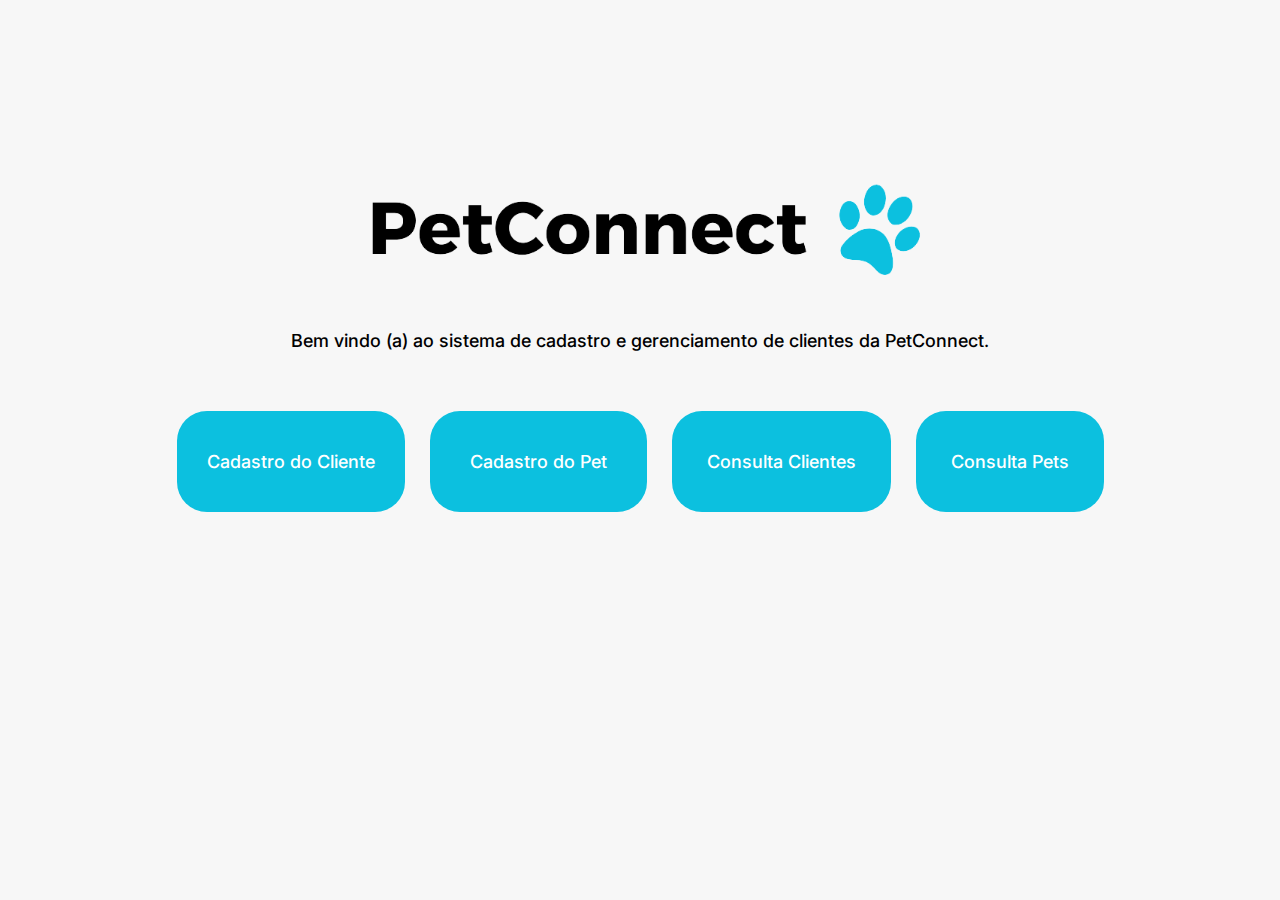
<file: templates/index.html>
<!DOCTYPE html>
<html lang="pt-BR">
<head>
    <meta charset="UTF-8">
    <meta name="viewport" content="width=device-width, initial-scale=1.0">
    <title>PetConnect</title>
    <link rel="stylesheet" href="../static/css/style.css">
</head>
<body>

    <header>
        <img src="../static/images/PetConnect.png" alt="logo">
    </header>

    <main>
        <section class="apresentacao">
            <span>Bem vindo (a) ao sistema de cadastro e gerenciamento de clientes da PetConnect.</span>
        </section>
        <section class="container">
            <a href="/clientes" class="cadastroCliente">Cadastro do Cliente</a>
            <a href="/pets" class="cadastroPet">Cadastro do Pet</a>
            <a href="/consultaclientes" class="consulta">Consulta Clientes</a>
            <a href="/consultapets" class="consulta">Consulta Pets</a>
        </section>
    </main>

</body>
</html>
</file>
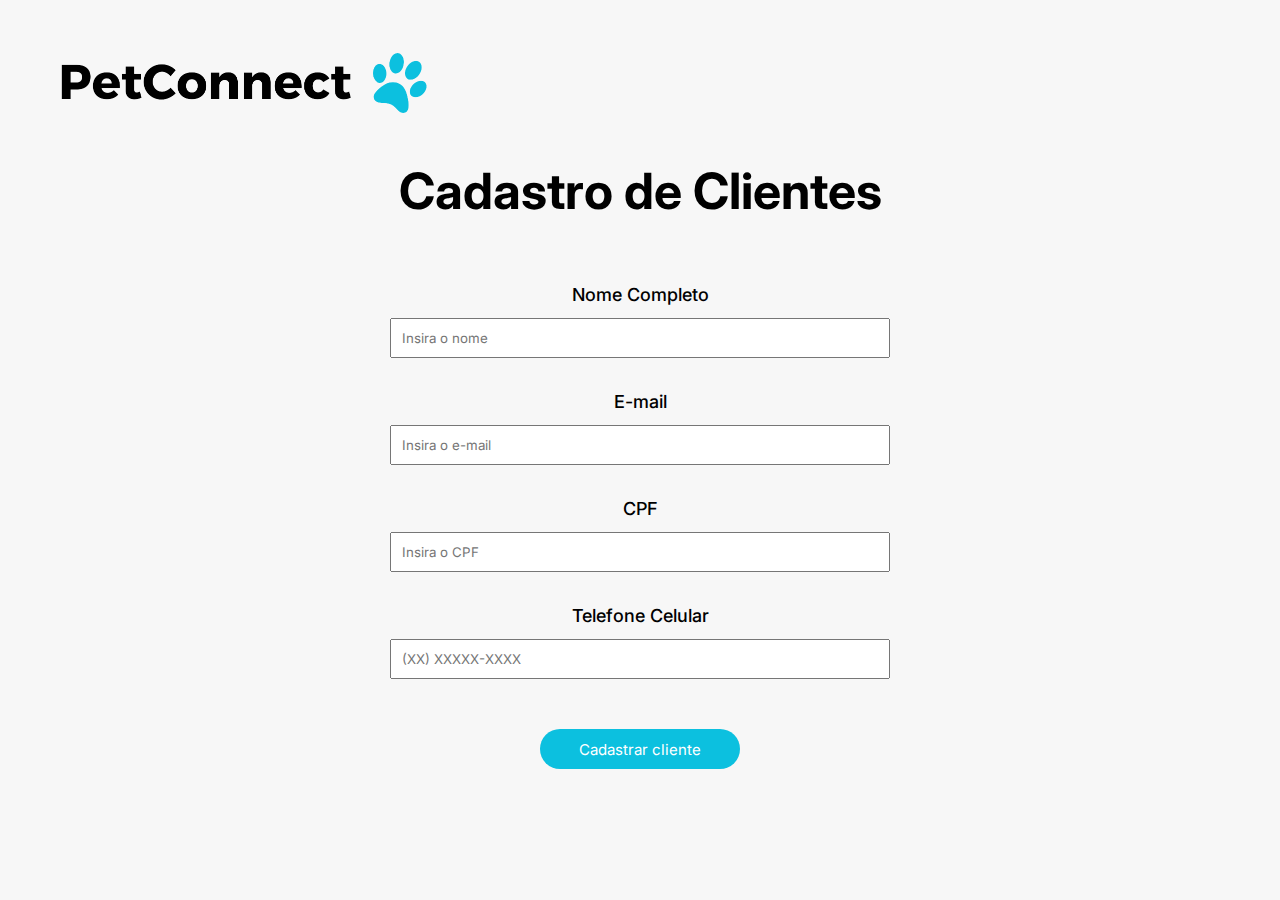
<file: templates/clientes.html>
<!DOCTYPE html>
<html lang="pt-BR">
<head>
    <meta charset="UTF-8">
    <meta name="viewport" content="width=device-width, initial-scale=1.0">
    <title>Cadastro Cliente</title>
    <link rel="stylesheet" href="../static/css/cadastroCliente.css">
</head>
<body>
    <header>
        <a href="/">
            <img src="../static/images/PetConnect.png" alt="logo">
        </a>
        <h1>Cadastro de Clientes</h1>
    </header>

    <form method="POST" action="/clientes">
        <div class="informacao">
            <span class="titulo">Nome Completo</span>
            <input type="text" name = "nome" placeholder="Insira o nome" required>
        </div>
        <div class="informacao">
            <span class="titulo">E-mail</span>
            <input type="email" name = "email" placeholder="Insira o e-mail" required>
        </div>
        <div class="informacao">
            <span class="titulo">CPF</span>
            <input type="text" name = "cpf" placeholder="Insira o CPF" required>
        </div>
        <div class="informacao">
            <span class="titulo">Telefone Celular</span>
            <input type="text" name = "telefone" placeholder="(XX) XXXXX-XXXX" required>
        </div>
        <div class="informacao">
            <button type="submit" name = "enviar" value="Enviar" class="enviar">Cadastrar cliente</button>
        </div>

    </form>
</body>
</html>
</file>
<file: static/css/style.css>
@import url('https://fonts.googleapis.com/css2?family=Teko:wght@600&display=swap');
@import url('https://fonts.googleapis.com/css2?family=Inter:ital,opsz,wght@0,14..32,600;1,14..32,600&display=swap');
@import url('https://fonts.googleapis.com/css2?family=Inter:ital,opsz,wght@0,14..32,500;1,14..32,500&display=swap');

* {
    margin: 0;
    padding: 0;
    box-sizing: border-box;
}
html {
    font-family: Inter, sans-serif;
    font-weight: 500;
    font-size: 18px;
}
body {
    text-align: center;
    align-items: center;
    background-color: #f7f7f7;
}
img {
    width: 600px;
    margin-top: 150px;
}
a {
    text-decoration: none;
    background-color:#0cc0df;
    margin: 10px;
    border: solid 0px;
    border-radius: 30px;
    color: white;
}
.cadastroCliente {
    padding-top: 40px;
    padding-bottom: 40px;
    padding-left: 30px;
    padding-right: 30px;
}
.cadastroPet {
    padding: 40px;
}
.consulta {
    padding-top: 40px;
    padding-bottom: 40px;
    padding-left: 35px;
    padding-right: 35px;
}
main {
    display: flex;
    flex-direction: column;
}
.container {
    margin-top: 100px;
}
.apresentacao {
    margin-top: 30px;
}
</file>
<file: static/css/cadastroCliente.css>
@import url('https://fonts.googleapis.com/css2?family=Teko:wght@600&display=swap');
@import url('https://fonts.googleapis.com/css2?family=Inter:ital,opsz,wght@0,14..32,600;1,14..32,600&display=swap');
@import url('https://fonts.googleapis.com/css2?family=Inter:ital,opsz,wght@0,14..32,500;1,14..32,500&display=swap');

* {
    margin: 0;
    padding: 0;
    box-sizing: border-box;
}
html {
    font-family: Inter, sans-serif;
    font-weight: 500;
    font-size: 18px;
}
body {
    background-color: #f7f7f7;
}
h1 {
    margin-top: 30px;
    margin-bottom: 50px;
    font-size: 50px;
    text-align: center;
}
img {
    width: 400px;
    margin-top: 30px;
    margin-left: 40px;
    text-align: left;
}
form {
    display: flex;
    flex-direction: column;
}
.informacao  {
    display: flex;
    flex-direction: column;
    align-items: center;
}
.titulo {
    margin: 13px 10px;
}
input {
    width: 500px;
    height: 40px;
    padding: 10px;
    margin-bottom: 20px;
    font-family: Inter;
}
.enviar {
    background-color: #0cc0df;
    border: solid 0px;
    width: 200px;
    height: 40px;
    border-radius: 200px;
    color: white;
    font-size: 15px;
    margin-top: 30px;
    margin-bottom: 100px;
    font-family: Inter;
    
}
</file>
